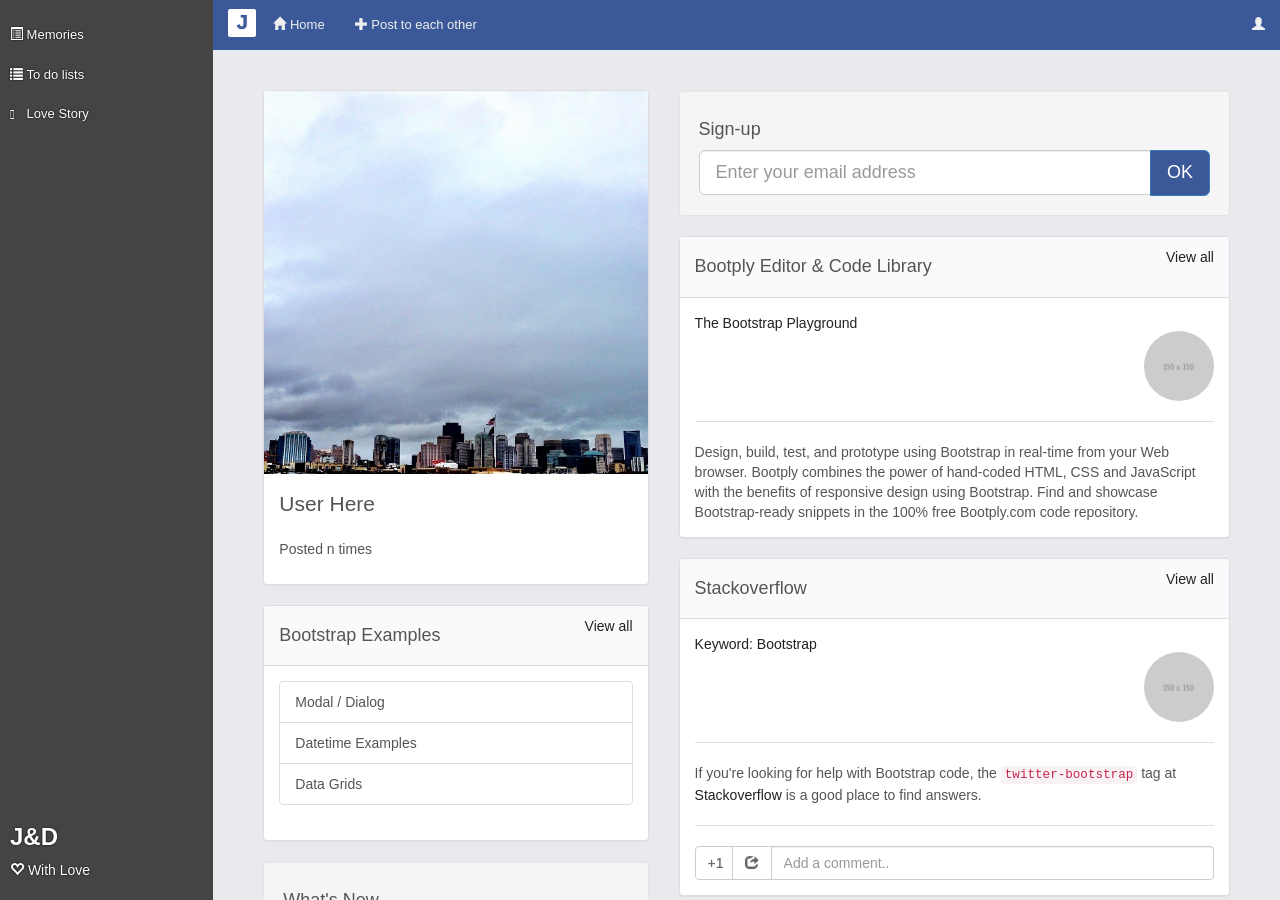
<file: index.html>
<!DOCTYPE html>
<html lang="en">
	<head>
        <meta http-equiv="content-type" content="text/html; charset=UTF-8"> 
        <meta charset="utf-8">
        <title>J&D</title>
        <meta name="viewport" content="width=device-width, initial-scale=1, maximum-scale=1">
        <link href="assets/css/bootstrap.css" rel="stylesheet">
        <!--[if lt IE 9]>
          <script src="//html5shim.googlecode.com/svn/trunk/html5.js"></script>
        <![endif]-->
        <link href="assets/css/facebook.css" rel="stylesheet">
    </head>
    
    <body>
        
        <div class="wrapper">
			<div class="box">
				<div class="row row-offcanvas row-offcanvas-left">
					
					<!-- sidebar -->
					<div class="column col-sm-2 col-xs-1 sidebar-offcanvas" id="sidebar">
					  
						<ul class="nav">
							<li><a href="#" data-toggle="offcanvas" class="visible-xs text-center"><i class="glyphicon glyphicon-chevron-right"></i></a></li>
						</ul>
					   
						<ul class="nav hidden-xs" id="lg-menu">
							<li class="active"><a href="#"><i class="glyphicon glyphicon-list-alt"></i> Memories</a></li>
							<li><a href="#"><i class="glyphicon glyphicon-list"></i> To do lists</a></li>
							<li><a href="#"><i class="glyphicon glyphicon-paperclip"></i> Love Story</a></li>
						</ul>
						<ul class="list-unstyled hidden-xs" id="sidebar-footer">
							<li>
							  <a href="#"><h3>J&D</h3> <i class="glyphicon glyphicon-heart-empty"></i> With Love</a>
							</li>
						</ul>
					  
						<!-- tiny only nav-->
					  <ul class="nav visible-xs" id="xs-menu">
							<li><a href="#featured" class="text-center"><i class="glyphicon glyphicon-list-alt"></i></a></li>
							<li><a href="#stories" class="text-center"><i class="glyphicon glyphicon-list"></i></a></li>
							<li><a href="#" class="text-center"><i class="glyphicon glyphicon-paperclip"></i></a></li>
						</ul>
					  
					</div>
					<!-- /sidebar -->
				  
					<!-- main right col -->
					<div class="column col-sm-10 col-xs-11" id="main">
						
						<!-- top nav -->
						<div class="navbar navbar-blue navbar-static-top">  
							<div class="navbar-header">
							  <button class="navbar-toggle" type="button" data-toggle="collapse" data-target=".navbar-collapse">
								<span class="sr-only">Toggle</span>
								<span class="icon-bar"></span>
								<span class="icon-bar"></span>
								<span class="icon-bar"></span>
							  </button>
							  <a href="#" class="navbar-brand logo">J</a>
							</div>
							<nav class="collapse navbar-collapse" role="navigation">
							<ul class="nav navbar-nav">
							  <li>
								<a href="#"><i class="glyphicon glyphicon-home"></i> Home</a>
							  </li>
							  <li>
								<a href="#postModal" role="button" data-toggle="modal"><i class="glyphicon glyphicon-plus"></i> Post to each other</a>
							  </li>
							</ul>
							<ul class="nav navbar-nav navbar-right">
							  <li class="dropdown">
								<a href="#" class="dropdown-toggle" data-toggle="dropdown"><i class="glyphicon glyphicon-user"></i></a>
								<ul class="dropdown-menu">
								  <li><a href="">User Here</a></li>
								  <li><a href="">Log Out</a></li>
								</ul>
							  </li>
							</ul>
							</nav>
						</div>
						<!-- /top nav -->
					  
						<div class="padding">
							<div class="full col-sm-9">
							  
								<!-- content -->                      
								<div class="row">
								  
								 <!-- main col left --> 
								 <div class="col-sm-5">
								   
									  <div class="panel panel-default">
										<div class="panel-thumbnail"><img src="assets/img/bg_5.jpg" class="img-responsive"></div>
										<div class="panel-body">
										  <p class="lead">User Here</p>
										  <p>Posted n times</p>
										</div>
									  </div>

								   
									  <div class="panel panel-default">
										<div class="panel-heading"><a href="#" class="pull-right">View all</a> <h4>Bootstrap Examples</h4></div>
										  <div class="panel-body">
											<div class="list-group">
											  <a href="http://usebootstrap.com/theme/facebook" class="list-group-item">Modal / Dialog</a>
											  <a href="http://usebootstrap.com/theme/facebook" class="list-group-item">Datetime Examples</a>
											  <a href="http://usebootstrap.com/theme/facebook" class="list-group-item">Data Grids</a>
											</div>
										  </div>
									  </div>
								   
									  <div class="well"> 
										   <form class="form-horizontal" role="form">
											<h4>What's New</h4>
											 <div class="form-group" style="padding:14px;">
											  <textarea class="form-control" placeholder="Update your status"></textarea>
											</div>
											<button class="btn btn-primary pull-right" type="button">Post</button><ul class="list-inline"><li><a href=""><i class="glyphicon glyphicon-upload"></i></a></li><li><a href=""><i class="glyphicon glyphicon-camera"></i></a></li><li><a href=""><i class="glyphicon glyphicon-map-marker"></i></a></li></ul>
										  </form>
									  </div>
								   
									  <div class="panel panel-default">
										 <div class="panel-heading"><a href="#" class="pull-right">View all</a> <h4>More Templates</h4></div>
										  <div class="panel-body">
											<img src="assets/img/150x150.gif" class="img-circle pull-right"> <a href="#">Free @Bootply</a>
											<div class="clearfix"></div>
											There a load of new free Bootstrap 3
		 ready templates at Bootply. All of these templates are free and don't 
		require extensive customization to the Bootstrap baseline.
											<hr>
											<ul class="list-unstyled"><li><a href="http://usebootstrap.com/theme/facebook">Dashboard</a></li><li><a href="http://usebootstrap.com/theme/facebook">Darkside</a></li><li><a href="http://usebootstrap.com/theme/facebook">Greenfield</a></li></ul>
										  </div>
									  </div>
								   
									  <div class="panel panel-default">
										<div class="panel-heading"><h4>What Is Bootstrap?</h4></div>
										<div class="panel-body">
											Bootstrap is front end frameworkto 
		build custom web applications that are fast, responsive &amp; intuitive.
		 It consist of CSS and HTML for typography, forms, buttons, tables, 
		grids, and navigation along with custom-built jQuery plug-ins and 
		support for responsive layouts. With dozens of reusable components for 
		navigation, pagination, labels, alerts etc..                          </div>
									  </div>

										
								   
								  </div>
								  
								  <!-- main col right -->
								  <div class="col-sm-7">
									   
										<div class="well"> 
										   <form class="form">
											<h4>Sign-up</h4>
											<div class="input-group text-center">
											<input class="form-control input-lg" placeholder="Enter your email address" type="text">
											  <span class="input-group-btn"><button class="btn btn-lg btn-primary" type="button">OK</button></span>
											</div>
										  </form>
										</div>
							  
									   <div class="panel panel-default">
										 <div class="panel-heading"><a href="#" class="pull-right">View all</a> <h4>Bootply Editor &amp; Code Library</h4></div>
										  <div class="panel-body">
											<p><img src="assets/img/150x150.gif" class="img-circle pull-right"> <a href="#">The Bootstrap Playground</a></p>
											<div class="clearfix"></div>
											<hr>
											Design, build, test, and prototype 
		using Bootstrap in real-time from your Web browser. Bootply combines the
		 power of hand-coded HTML, CSS and JavaScript with the benefits of 
		responsive design using Bootstrap. Find and showcase Bootstrap-ready 
		snippets in the 100% free Bootply.com code repository.
										  </div>
									   </div>
									
									   <div class="panel panel-default">
										 <div class="panel-heading"><a href="#" class="pull-right">View all</a> <h4>Stackoverflow</h4></div>
										  <div class="panel-body">
											<img src="assets/img/150x150.gif" class="img-circle pull-right"> <a href="#">Keyword: Bootstrap</a>
											<div class="clearfix"></div>
											<hr>
											
											<p>If you're looking for help with Bootstrap code, the <code>twitter-bootstrap</code> tag at <a href="http://stackoverflow.com/questions/tagged/twitter-bootstrap">Stackoverflow</a> is a good place to find answers.</p>
											
											<hr>
											<form>
											<div class="input-group">
											  <div class="input-group-btn">
											  <button class="btn btn-default">+1</button><button class="btn btn-default"><i class="glyphicon glyphicon-share"></i></button>
											  </div>
											  <input class="form-control" placeholder="Add a comment.." type="text">
											</div>
											</form>
											
										  </div>
									   </div>

									   <div class="panel panel-default">
										 <div class="panel-heading"><a href="#" class="pull-right">View all</a> <h4>Portlet Heading</h4></div>
										  <div class="panel-body">
											<ul class="list-group">
											<li class="list-group-item">Modals</li>
											<li class="list-group-item">Sliders / Carousel</li>
											<li class="list-group-item">Thumbnails</li>
											</ul>
										  </div>
									   </div>
									
									   <div class="panel panel-default">
										<div class="panel-thumbnail"><img src="assets/img/bg_4.jpg" class="img-responsive"></div>
										<div class="panel-body">
										  <p class="lead">Social Good</p>
										  <p>1,200 Followers, 83 Posts</p>
										  
										  <p>
											<img src="assets/img/photo.jpg" height="28px" width="28px">
											<img src="assets/img/photo.png" height="28px" width="28px">
											<img src="assets/img/photo_002.jpg" height="28px" width="28px">
										  </p>
										</div>
									  </div>
									
								  </div>
							   </div><!--/row-->
							  
								<div class="row">
								  <div class="col-sm-6">
									<a href="#">Twitter</a> <small class="text-muted">|</small> <a href="#">Facebook</a> <small class="text-muted">|</small> <a href="#">Google+</a>
								  </div>
								</div>
							  
								<div class="row" id="footer">    
								  <div class="col-sm-6">
									
								  </div>
								  <div class="col-sm-6">
									<p>
									<a href="#" class="pull-right">�Copyright 2013</a>
									</p>
								  </div>
								</div>
							  
							  <hr>
							  
							  <h4 class="text-center">
							  <a href="http://usebootstrap.com/theme/facebook" target="ext">Download this Template @Bootply</a>
							  </h4>
								
							  <hr>
								
							  
							</div><!-- /col-9 -->
						</div><!-- /padding -->
					</div>
					<!-- /main -->
				  
				</div>
			</div>
		</div>


		<!--post modal-->
		<div id="postModal" class="modal fade" tabindex="-1" role="dialog" aria-hidden="true">
		  <div class="modal-dialog">
		  <div class="modal-content">
			  <div class="modal-header">
				  <button type="button" class="close" data-dismiss="modal" aria-hidden="true">�</button>
					Update Status
			  </div>
			  <div class="modal-body">
				  <form class="form center-block">
					<div class="form-group">
					  <textarea class="form-control input-lg" autofocus="" placeholder="What do you want to share?"></textarea>
					</div>
				  </form>
			  </div>
			  <div class="modal-footer">
				  <div>
				  <button class="btn btn-primary btn-sm" data-dismiss="modal" aria-hidden="true">Post</button>
					<ul class="pull-left list-inline"><li><a href=""><i class="glyphicon glyphicon-upload"></i></a></li><li><a href=""><i class="glyphicon glyphicon-camera"></i></a></li><li><a href=""><i class="glyphicon glyphicon-map-marker"></i></a></li></ul>
				  </div>	
			  </div>
		  </div>
		  </div>
		</div>
        
        <script type="text/javascript" src="assets/js/jquery.js"></script>
        <script type="text/javascript" src="assets/js/bootstrap.js"></script>
        <script type="text/javascript">
        $(document).ready(function() {
			$('[data-toggle=offcanvas]').click(function() {
				$(this).toggleClass('visible-xs text-center');
				$(this).find('i').toggleClass('glyphicon-chevron-right glyphicon-chevron-left');
				$('.row-offcanvas').toggleClass('active');
				$('#lg-menu').toggleClass('hidden-xs').toggleClass('visible-xs');
				$('#xs-menu').toggleClass('visible-xs').toggleClass('hidden-xs');
				$('#btnShow').toggle();
			});
        });
        </script>
</body></html>
</file>
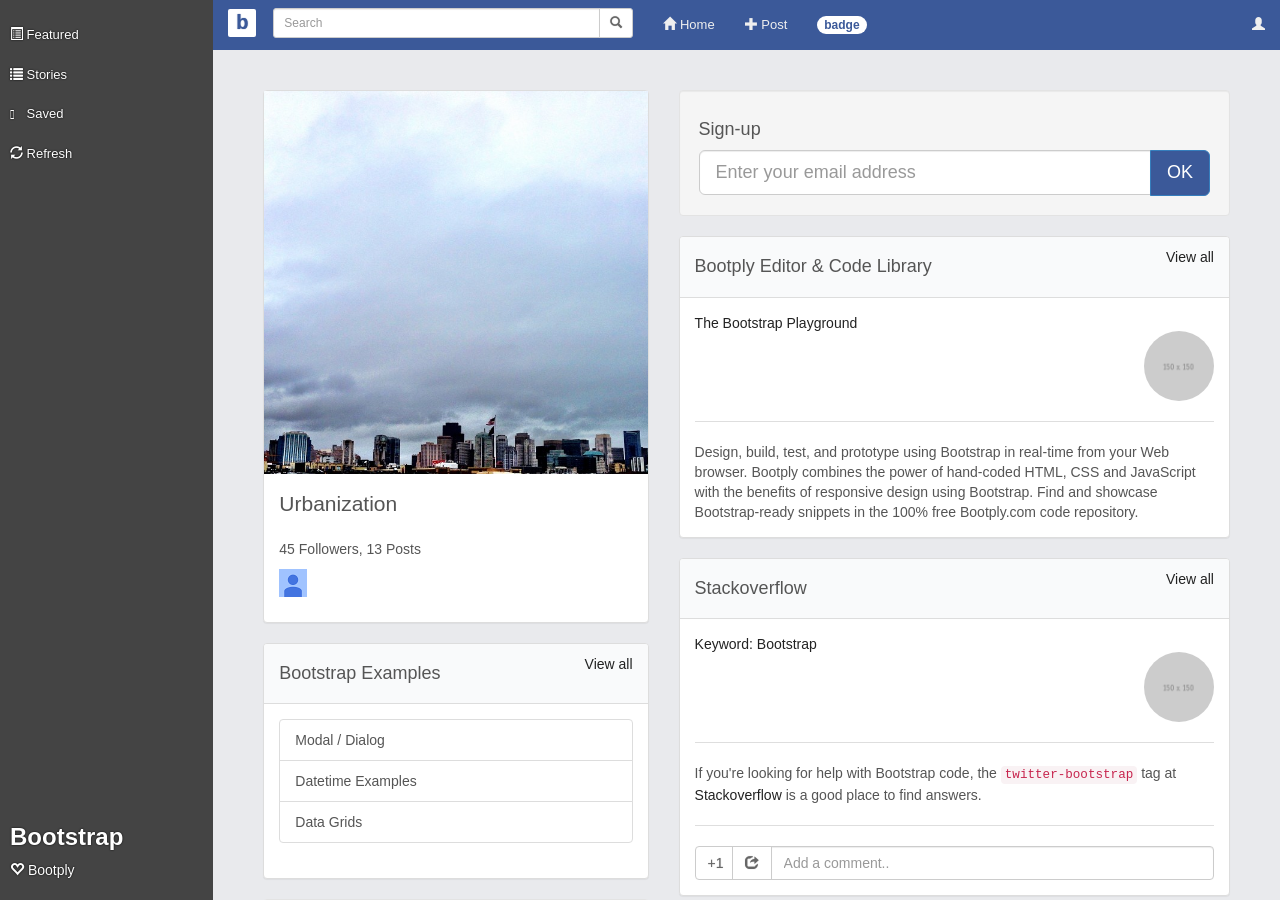
<file: facebook.html>
<!DOCTYPE html>
<html lang="en">
	<head>
        <meta http-equiv="content-type" content="text/html; charset=UTF-8"> 
        <meta charset="utf-8">
        <title>Facebook Theme Demo</title>
        <meta name="viewport" content="width=device-width, initial-scale=1, maximum-scale=1">
        <link href="assets/css/bootstrap.css" rel="stylesheet">
        <!--[if lt IE 9]>
          <script src="//html5shim.googlecode.com/svn/trunk/html5.js"></script>
        <![endif]-->
        <link href="assets/css/facebook.css" rel="stylesheet">
    </head>
    
    <body>
        
        <div class="wrapper">
			<div class="box">
				<div class="row row-offcanvas row-offcanvas-left">
					
					<!-- sidebar -->
					<div class="column col-sm-2 col-xs-1 sidebar-offcanvas" id="sidebar">
					  
						<ul class="nav">
							<li><a href="#" data-toggle="offcanvas" class="visible-xs text-center"><i class="glyphicon glyphicon-chevron-right"></i></a></li>
						</ul>
					   
						<ul class="nav hidden-xs" id="lg-menu">
							<li class="active"><a href="#featured"><i class="glyphicon glyphicon-list-alt"></i> Featured</a></li>
							<li><a href="#stories"><i class="glyphicon glyphicon-list"></i> Stories</a></li>
							<li><a href="#"><i class="glyphicon glyphicon-paperclip"></i> Saved</a></li>
							<li><a href="#"><i class="glyphicon glyphicon-refresh"></i> Refresh</a></li>
						</ul>
						<ul class="list-unstyled hidden-xs" id="sidebar-footer">
							<li>
							  <a href="http://usebootstrap.com/theme/facebook"><h3>Bootstrap</h3> <i class="glyphicon glyphicon-heart-empty"></i> Bootply</a>
							</li>
						</ul>
					  
						<!-- tiny only nav-->
					  <ul class="nav visible-xs" id="xs-menu">
							<li><a href="#featured" class="text-center"><i class="glyphicon glyphicon-list-alt"></i></a></li>
							<li><a href="#stories" class="text-center"><i class="glyphicon glyphicon-list"></i></a></li>
							<li><a href="#" class="text-center"><i class="glyphicon glyphicon-paperclip"></i></a></li>
							<li><a href="#" class="text-center"><i class="glyphicon glyphicon-refresh"></i></a></li>
						</ul>
					  
					</div>
					<!-- /sidebar -->
				  
					<!-- main right col -->
					<div class="column col-sm-10 col-xs-11" id="main">
						
						<!-- top nav -->
						<div class="navbar navbar-blue navbar-static-top">  
							<div class="navbar-header">
							  <button class="navbar-toggle" type="button" data-toggle="collapse" data-target=".navbar-collapse">
								<span class="sr-only">Toggle</span>
								<span class="icon-bar"></span>
								<span class="icon-bar"></span>
								<span class="icon-bar"></span>
							  </button>
							  <a href="http://usebootstrap.com/theme/facebook" class="navbar-brand logo">b</a>
							</div>
							<nav class="collapse navbar-collapse" role="navigation">
							<form class="navbar-form navbar-left">
								<div class="input-group input-group-sm" style="max-width:360px;">
								  <input class="form-control" placeholder="Search" name="srch-term" id="srch-term" type="text">
								  <div class="input-group-btn">
									<button class="btn btn-default" type="submit"><i class="glyphicon glyphicon-search"></i></button>
								  </div>
								</div>
							</form>
							<ul class="nav navbar-nav">
							  <li>
								<a href="#"><i class="glyphicon glyphicon-home"></i> Home</a>
							  </li>
							  <li>
								<a href="#postModal" role="button" data-toggle="modal"><i class="glyphicon glyphicon-plus"></i> Post</a>
							  </li>
							  <li>
								<a href="#"><span class="badge">badge</span></a>
							  </li>
							</ul>
							<ul class="nav navbar-nav navbar-right">
							  <li class="dropdown">
								<a href="#" class="dropdown-toggle" data-toggle="dropdown"><i class="glyphicon glyphicon-user"></i></a>
								<ul class="dropdown-menu">
								  <li><a href="">More</a></li>
								  <li><a href="">More</a></li>
								  <li><a href="">More</a></li>
								  <li><a href="">More</a></li>
								  <li><a href="">More</a></li>
								</ul>
							  </li>
							</ul>
							</nav>
						</div>
						<!-- /top nav -->
					  
						<div class="padding">
							<div class="full col-sm-9">
							  
								<!-- content -->                      
								<div class="row">
								  
								 <!-- main col left --> 
								 <div class="col-sm-5">
								   
									  <div class="panel panel-default">
										<div class="panel-thumbnail"><img src="assets/img/bg_5.jpg" class="img-responsive"></div>
										<div class="panel-body">
										  <p class="lead">Urbanization</p>
										  <p>45 Followers, 13 Posts</p>
										  
										  <p>
											<img src="assets/img/uFp_tsTJboUY7kue5XAsGAs28.png" height="28px" width="28px">
										  </p>
										</div>
									  </div>

								   
									  <div class="panel panel-default">
										<div class="panel-heading"><a href="#" class="pull-right">View all</a> <h4>Bootstrap Examples</h4></div>
										  <div class="panel-body">
											<div class="list-group">
											  <a href="http://usebootstrap.com/theme/facebook" class="list-group-item">Modal / Dialog</a>
											  <a href="http://usebootstrap.com/theme/facebook" class="list-group-item">Datetime Examples</a>
											  <a href="http://usebootstrap.com/theme/facebook" class="list-group-item">Data Grids</a>
											</div>
										  </div>
									  </div>
								   
									  <div class="well"> 
										   <form class="form-horizontal" role="form">
											<h4>What's New</h4>
											 <div class="form-group" style="padding:14px;">
											  <textarea class="form-control" placeholder="Update your status"></textarea>
											</div>
											<button class="btn btn-primary pull-right" type="button">Post</button><ul class="list-inline"><li><a href=""><i class="glyphicon glyphicon-upload"></i></a></li><li><a href=""><i class="glyphicon glyphicon-camera"></i></a></li><li><a href=""><i class="glyphicon glyphicon-map-marker"></i></a></li></ul>
										  </form>
									  </div>
								   
									  <div class="panel panel-default">
										 <div class="panel-heading"><a href="#" class="pull-right">View all</a> <h4>More Templates</h4></div>
										  <div class="panel-body">
											<img src="assets/img/150x150.gif" class="img-circle pull-right"> <a href="#">Free @Bootply</a>
											<div class="clearfix"></div>
											There a load of new free Bootstrap 3
		 ready templates at Bootply. All of these templates are free and don't 
		require extensive customization to the Bootstrap baseline.
											<hr>
											<ul class="list-unstyled"><li><a href="http://usebootstrap.com/theme/facebook">Dashboard</a></li><li><a href="http://usebootstrap.com/theme/facebook">Darkside</a></li><li><a href="http://usebootstrap.com/theme/facebook">Greenfield</a></li></ul>
										  </div>
									  </div>
								   
									  <div class="panel panel-default">
										<div class="panel-heading"><h4>What Is Bootstrap?</h4></div>
										<div class="panel-body">
											Bootstrap is front end frameworkto 
		build custom web applications that are fast, responsive &amp; intuitive.
		 It consist of CSS and HTML for typography, forms, buttons, tables, 
		grids, and navigation along with custom-built jQuery plug-ins and 
		support for responsive layouts. With dozens of reusable components for 
		navigation, pagination, labels, alerts etc..                          </div>
									  </div>

										
								   
								  </div>
								  
								  <!-- main col right -->
								  <div class="col-sm-7">
									   
										<div class="well"> 
										   <form class="form">
											<h4>Sign-up</h4>
											<div class="input-group text-center">
											<input class="form-control input-lg" placeholder="Enter your email address" type="text">
											  <span class="input-group-btn"><button class="btn btn-lg btn-primary" type="button">OK</button></span>
											</div>
										  </form>
										</div>
							  
									   <div class="panel panel-default">
										 <div class="panel-heading"><a href="#" class="pull-right">View all</a> <h4>Bootply Editor &amp; Code Library</h4></div>
										  <div class="panel-body">
											<p><img src="assets/img/150x150.gif" class="img-circle pull-right"> <a href="#">The Bootstrap Playground</a></p>
											<div class="clearfix"></div>
											<hr>
											Design, build, test, and prototype 
		using Bootstrap in real-time from your Web browser. Bootply combines the
		 power of hand-coded HTML, CSS and JavaScript with the benefits of 
		responsive design using Bootstrap. Find and showcase Bootstrap-ready 
		snippets in the 100% free Bootply.com code repository.
										  </div>
									   </div>
									
									   <div class="panel panel-default">
										 <div class="panel-heading"><a href="#" class="pull-right">View all</a> <h4>Stackoverflow</h4></div>
										  <div class="panel-body">
											<img src="assets/img/150x150.gif" class="img-circle pull-right"> <a href="#">Keyword: Bootstrap</a>
											<div class="clearfix"></div>
											<hr>
											
											<p>If you're looking for help with Bootstrap code, the <code>twitter-bootstrap</code> tag at <a href="http://stackoverflow.com/questions/tagged/twitter-bootstrap">Stackoverflow</a> is a good place to find answers.</p>
											
											<hr>
											<form>
											<div class="input-group">
											  <div class="input-group-btn">
											  <button class="btn btn-default">+1</button><button class="btn btn-default"><i class="glyphicon glyphicon-share"></i></button>
											  </div>
											  <input class="form-control" placeholder="Add a comment.." type="text">
											</div>
											</form>
											
										  </div>
									   </div>

									   <div class="panel panel-default">
										 <div class="panel-heading"><a href="#" class="pull-right">View all</a> <h4>Portlet Heading</h4></div>
										  <div class="panel-body">
											<ul class="list-group">
											<li class="list-group-item">Modals</li>
											<li class="list-group-item">Sliders / Carousel</li>
											<li class="list-group-item">Thumbnails</li>
											</ul>
										  </div>
									   </div>
									
									   <div class="panel panel-default">
										<div class="panel-thumbnail"><img src="assets/img/bg_4.jpg" class="img-responsive"></div>
										<div class="panel-body">
										  <p class="lead">Social Good</p>
										  <p>1,200 Followers, 83 Posts</p>
										  
										  <p>
											<img src="assets/img/photo.jpg" height="28px" width="28px">
											<img src="assets/img/photo.png" height="28px" width="28px">
											<img src="assets/img/photo_002.jpg" height="28px" width="28px">
										  </p>
										</div>
									  </div>
									
								  </div>
							   </div><!--/row-->
							  
								<div class="row">
								  <div class="col-sm-6">
									<a href="#">Twitter</a> <small class="text-muted">|</small> <a href="#">Facebook</a> <small class="text-muted">|</small> <a href="#">Google+</a>
								  </div>
								</div>
							  
								<div class="row" id="footer">    
								  <div class="col-sm-6">
									
								  </div>
								  <div class="col-sm-6">
									<p>
									<a href="#" class="pull-right">�Copyright 2013</a>
									</p>
								  </div>
								</div>
							  
							  <hr>
							  
							  <h4 class="text-center">
							  <a href="http://usebootstrap.com/theme/facebook" target="ext">Download this Template @Bootply</a>
							  </h4>
								
							  <hr>
								
							  
							</div><!-- /col-9 -->
						</div><!-- /padding -->
					</div>
					<!-- /main -->
				  
				</div>
			</div>
		</div>


		<!--post modal-->
		<div id="postModal" class="modal fade" tabindex="-1" role="dialog" aria-hidden="true">
		  <div class="modal-dialog">
		  <div class="modal-content">
			  <div class="modal-header">
				  <button type="button" class="close" data-dismiss="modal" aria-hidden="true">�</button>
					Update Status
			  </div>
			  <div class="modal-body">
				  <form class="form center-block">
					<div class="form-group">
					  <textarea class="form-control input-lg" autofocus="" placeholder="What do you want to share?"></textarea>
					</div>
				  </form>
			  </div>
			  <div class="modal-footer">
				  <div>
				  <button class="btn btn-primary btn-sm" data-dismiss="modal" aria-hidden="true">Post</button>
					<ul class="pull-left list-inline"><li><a href=""><i class="glyphicon glyphicon-upload"></i></a></li><li><a href=""><i class="glyphicon glyphicon-camera"></i></a></li><li><a href=""><i class="glyphicon glyphicon-map-marker"></i></a></li></ul>
				  </div>	
			  </div>
		  </div>
		  </div>
		</div>
        
        <script type="text/javascript" src="assets/js/jquery.js"></script>
        <script type="text/javascript" src="assets/js/bootstrap.js"></script>
        <script type="text/javascript">
        $(document).ready(function() {
			$('[data-toggle=offcanvas]').click(function() {
				$(this).toggleClass('visible-xs text-center');
				$(this).find('i').toggleClass('glyphicon-chevron-right glyphicon-chevron-left');
				$('.row-offcanvas').toggleClass('active');
				$('#lg-menu').toggleClass('hidden-xs').toggleClass('visible-xs');
				$('#xs-menu').toggleClass('visible-xs').toggleClass('hidden-xs');
				$('#btnShow').toggle();
			});
        });
        </script>
</body></html>
</file>
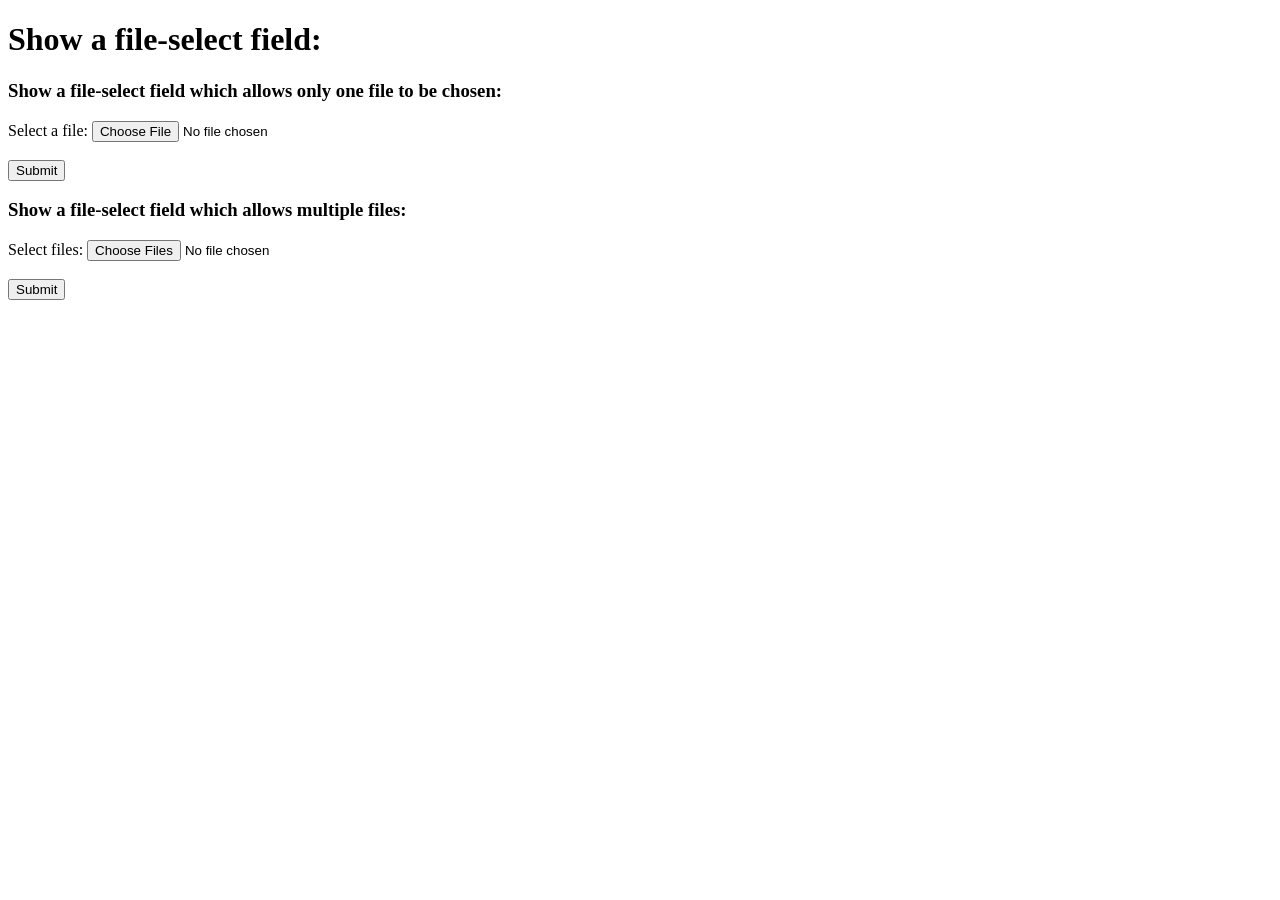
<file: prueba.html>
<!DOCTYPE html>
<html>
<body>

<h1>Show a file-select field:</h1>

<h3>Show a file-select field which allows only one file to be chosen:</h3>
<form action="/action_page.php">
  Select a file: <input type="file" name="myFile"><br><br>
  <input type="submit">
</form>

<h3>Show a file-select field which allows multiple files:</h3>
<form action="/action_page.php">
  Select files: <input type="file" name="myFile" multiple><br><br>
  <input type="submit">
</form>

</body>
</html>
</file>
<file: assets/css/facebook.css>
/* custom template */
html, body {
   height: 100%;
   font-family:verdana,arial,sans-serif;
   color:#555555;
}

.nav {
   font-family:Arial,sans-serif;
   font-size:13px;
}

a {
  color:#222222;
}

a:hover {
  text-decoration:none;
}

hr {
  border-color:#dedede;
}

.wrapper, .row {
   height: 100%;
   margin-left:0;
   margin-right:0;
}

.wrapper:before, .wrapper:after,
.column:before, .column:after {
    content: "";
    display: table;
}

.wrapper:after,
.column:after {
    clear: both;
}

.column {
    height: 100%;
    overflow: auto;
    *zoom:1;
}

.column .padding {
    padding: 20px;
}

.full{
	padding-top:70px;
}

.box {
  	bottom: 0; /* increase for footer use */
    left: 0;
    position: absolute;
    right: 0;
    top: 0;
    background-color:#444444;
  /*
    background-image:url('/assets/example/bg_suburb.jpg');
    background-size:cover;
    background-attachment:fixed;
  */
}

.divider {
	margin-top:32px;
}

.navbar-blue {
    border-width:0;
	background-color:#3B5999;
    color:#ffffff;
    font-family:arial,sans-serif;
    top:0;
    position:fixed;
    width:inherit;
}

.navbar-blue li > a,.navbar-toggle  {
   color:#efefef;
}

.navbar-blue .dropdown-menu li a {color:rgb(82, 122, 209);}
.navbar-blue .dropdown-menu li > a {padding-left:30px;}

.navbar-blue li>a:hover, .navbar-blue li>a:focus, .navbar-blue .open, .navbar-blue .open>a, .navbar-blue .open>a:hover, .navbar-blue .open>a:focus {
   background-color:#2A4888;
   color:#fff;
}

#main {
   background-color:#e9eaed;
   padding-left:0;
   padding-right:0;
}
#main .img-circle {
   margin-top:18px;
   height:70px;
   width:70px;
}

#sidebar {
    padding:0px;
	padding-top:15px;
}

#sidebar, #sidebar a, #sidebar-footer a {
    color:#ffffff;
    background-color:transparent;
	text-shadow:0 0 2px #000000;
    padding-left:5px;
}
#sidebar .nav li>a:hover {
    background-color:#393939;
}

.logo {
  display:block;
  padding:3px;
  background-color:#fff;
  color:#3B5999;
  height:28px;
  width:28px;
  margin:9px;
  margin-right:2px;
  margin-left:15px;
  font-size:20px;
  font-weight:700;
  text-align:center;
  text-decoration:none;
  text-shadow:0 0 1px;
  border-radius:2px;
}
#sidebar-footer {
  background-color:#444;
  position:absolute;
  bottom:5px;
  padding:5px;
}
#footer {
  margin-bottom:20px;
}

/* bootstrap overrides */

h1,h2,h3 {
   font-weight:800;
}

.navbar-toggle, .close {
	outline:0;
}

.navbar-toggle .icon-bar {
	background-color: #fff;
}

.btn-primary,.label-primary,.list-group-item.active, .list-group-item.active:hover, .list-group-item.active:focus  {
	background-color:#3B5999;
    color:#fffffe;
}
.btn-default {
    color:#666666;
    text-shadow:0 0 1px rgba(0,0,0,.3);
}
.form-control {
	
}

.panel textarea, .well textarea, textarea.form-control
{
   resize: none;
}
  
.badge{
   color:#3B5999;
   background-color:#fff;
}
.badge:hover, .badge-inverse{
   background-color:#3B5999;
   color:#fff;
}
    
.jumbotron {
  background-color:transparent;
}
.label-default {
  background-color:#dddddd;
}
.page-header {
  margin-top: 55px;
  padding-top: 9px;
  border-top:1px solid #eeeeee;
  font-weight:700;
  text-transform:uppercase;
  letter-spacing:2px;
}

.panel-default .panel-heading {
  background-color:#f9fafb;
  color:#555555;
}

.col-sm-9.full {
    width: 100%;
}

.modal-header, .modal-footer {
	background-color:#f2f2f2;
    font-weight:800;
    font-size:12px;
}

.modal-footer i, .well i {
    font-size:20px;
    color:#c0c0c0;
}

.modal-body {
	padding:0px;
}

.modal-body textarea.form-control
{
   resize: none;
   border:0;
   box-shadow:0 0 0;
}

small.text-muted {
  font-family:courier,courier-new,monospace;
}

/* adjust the contents on smaller devices */
@media (max-width: 768px) {

  .column .padding {
    padding: 7px;
  }

  .full{
	padding-top:20px;
  }

  .navbar-blue {
	background-color:#3B5999;
    top:0;
    width:100%;
    position:relative;
  }

}


/*
 * off canvas sidebar
 * --------------------------------------------------
 */
@media screen and (max-width: 768px) {
  .row-offcanvas {
    position: relative;
    -webkit-transition: all 0.25s ease-out;
    -moz-transition: all 0.25s ease-out;
    transition: all 0.25s ease-out;
  }

  .row-offcanvas-left.active {
    left: 33%;
  }

  .row-offcanvas-left.active .sidebar-offcanvas {
    left: -33%;
    position: absolute;
    top: 0;
    width: 33%;
    margin-left: 5px;
  }

  #sidebar, #sidebar a, #sidebar-footer a {
    padding-left:3px;
  }
}
</file>
